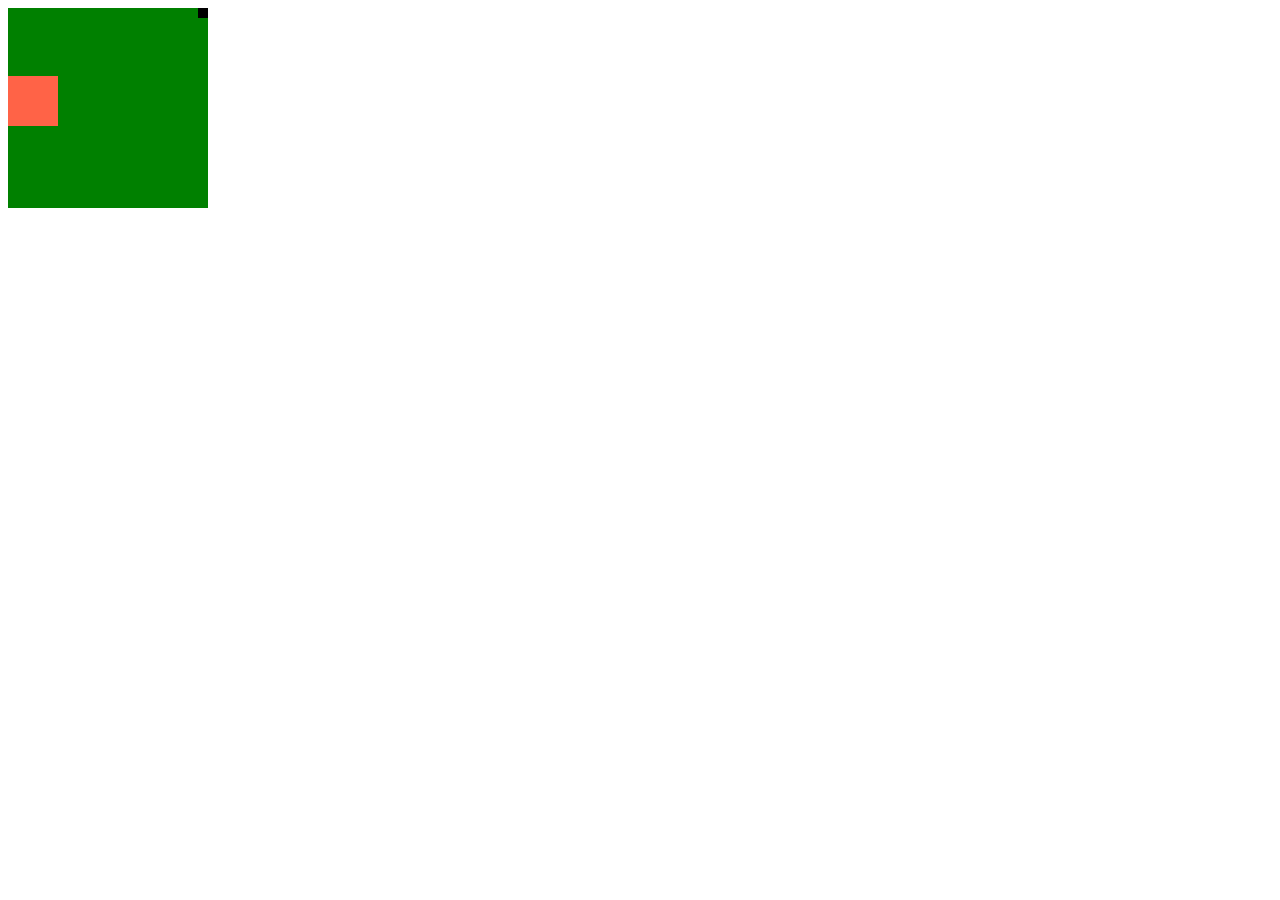
<file: anim.html>
<!DOCTYPE html>
<html lang="en">
<head>
    <meta charset="UTF-8">
    <meta http-equiv="X-UA-Compatible" content="IE=edge">
    <meta name="viewport" content="width=device-width, initial-scale=1.0">
    <title>anime</title>
</head>
<body>
    <div id="continer">
        <div id="cir"></div>
        <div id="box"></div>
    </div>
    <script src="./js/anim.js"></script>
    <link rel="stylesheet" href="./styles/anim.css"></link>
    
</body>
</html>
</file>
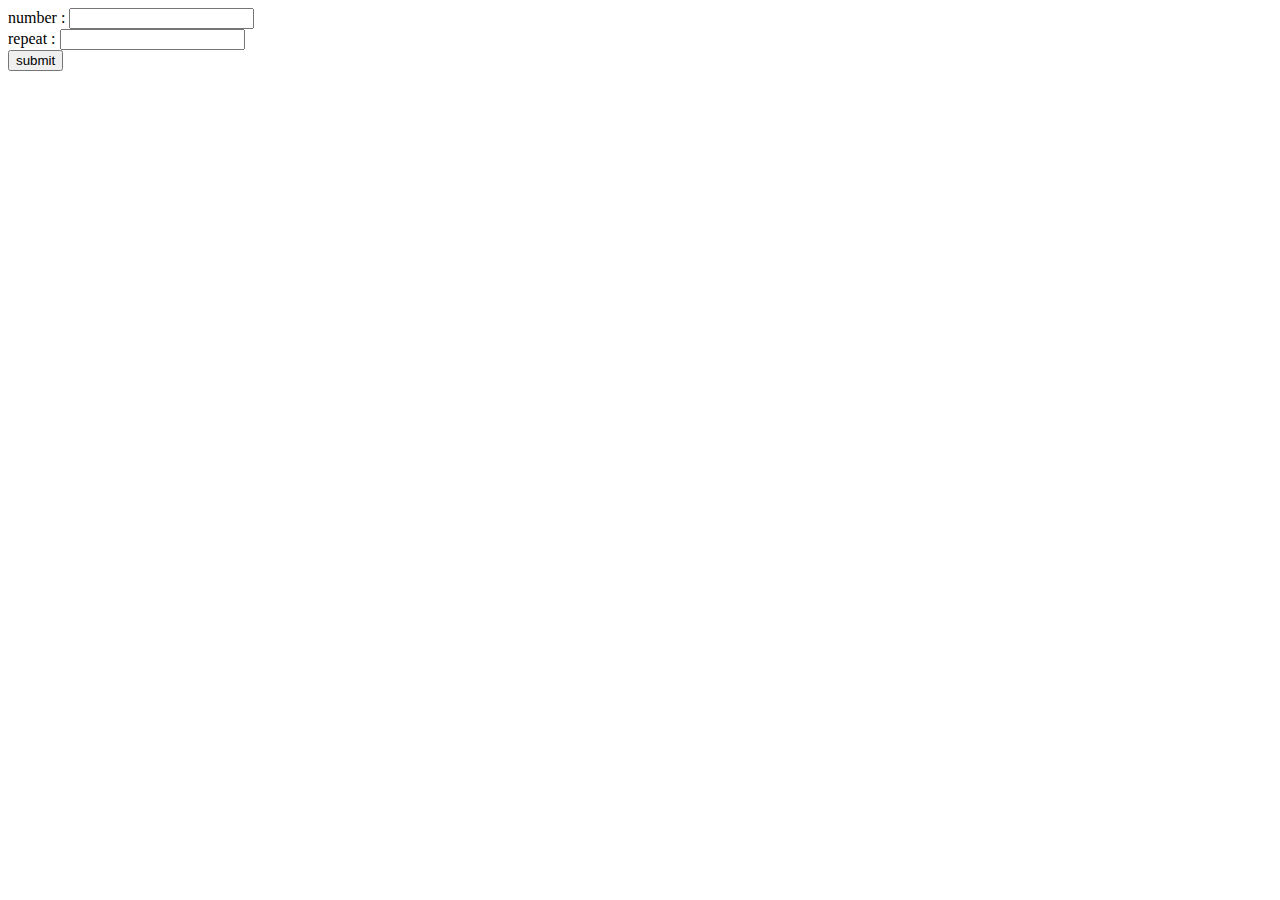
<file: form.html>
<!DOCTYPE html>
<html lang="en">
<head>
    <meta charset="UTF-8">
    <meta http-equiv="X-UA-Compatible" content="IE=edge">
    <meta name="viewport" content="width=device-width, initial-scale=1.0">
    <title>Document</title>
</head>
<body>

    <script src="./js/form.js"></script>
    <form onsubmit="return (validation())" method="post">
        number : <input type="text" name="num1" id="num1"><br>
        repeat : <input type="text" name="num2" id="num2"><br>
        <input type="submit" value="submit"></input>
    </form>
    
</body>
</html>
</file>
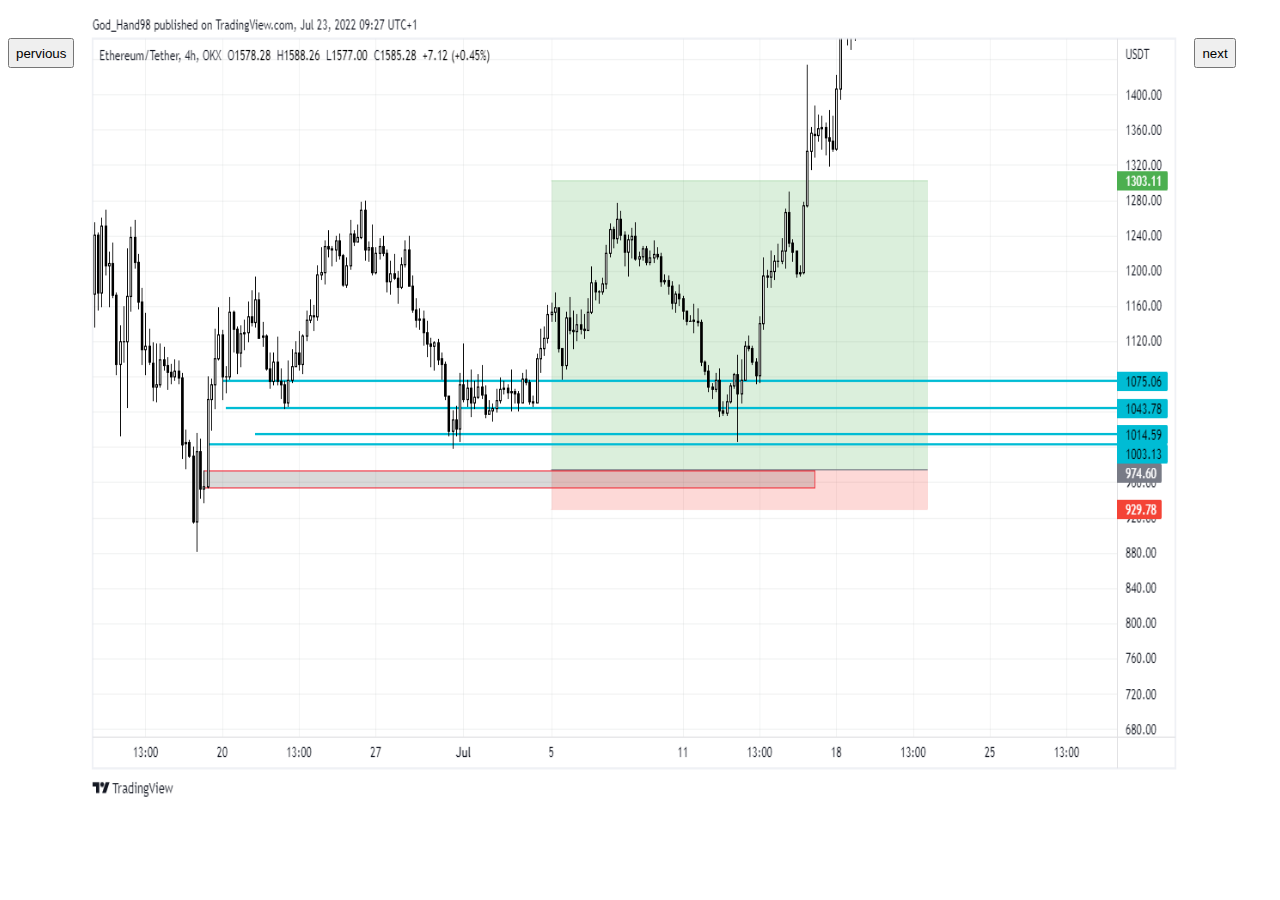
<file: slider.html>
<!DOCTYPE html>
<html lang="en">
<head>
    <meta charset="UTF-8">
    <meta http-equiv="X-UA-Compatible" content="IE=edge">
    <meta name="viewport" content="width=device-width, initial-scale=1.0">
    <title>Document</title>
</head>
<body>
    <link rel="stylesheet" href="./styles/slider.css"></link>
    
        <button onclick="prev()">pervious</button>
        <img id="slider" src="./img/1.png" alt="" width="1100px" height="800px">
        <button onclick="next()">next</button>
    
    <script src="./js/slider.js"></script>
</body>
</html>
</file>
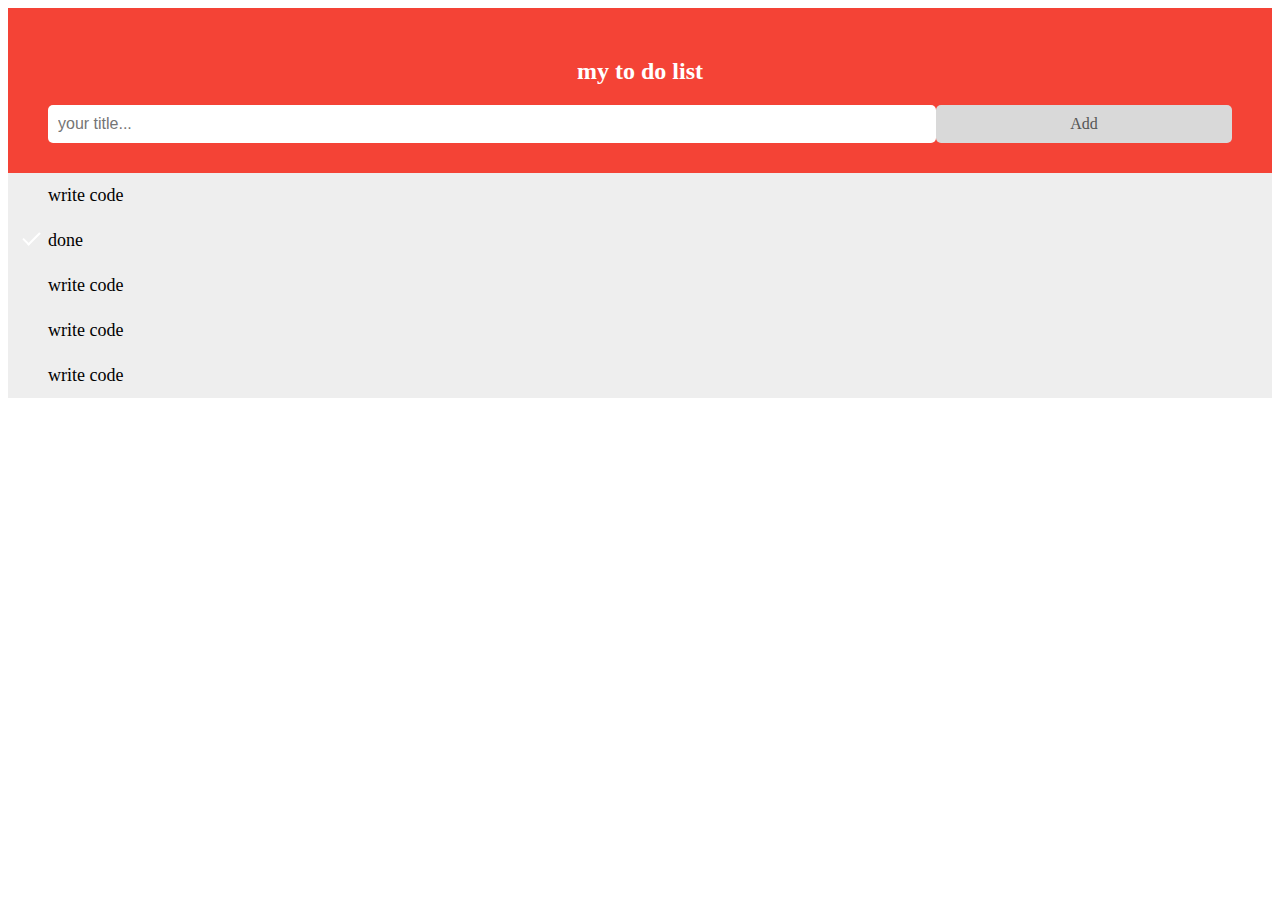
<file: todo.html>
<!DOCTYPE html>
<html lang="en">
<head>
    <meta charset="UTF-8">
    <meta http-equiv="X-UA-Compatible" content="IE=edge">
    <meta name="viewport" content="width=device-width, initial-scale=1.0">
    <title>to do list</title>
</head>
<body>
    <div id="mydiv" class="header">
        <h2>my to do list</h2>
        <input type="text" id="myinput" placeholder="your title...">
        <span onclick ="newElement()" class ="addbtn">Add</span>
    </div>

    <ul id="myul">
        <li>write code</li>
        <li class="checked">done</li>
        <li>write code</li>
        <li>write code</li>
        <li>write code</li>
    </ul>

    <link rel="stylesheet" href="./styles/todo.css">
    <script src="./js/todo.js"></script>

</body>
</html>
</file>
<file: styles/anim.css>
#continer {
    width : 200px;
    height: 200px;
    background: green;
    position: relative;
}

#box {
    width: 50px;
    height: 50px;
    background: tomato;
    position: absolute;
}


#cir {
    width: 10px;
    height: 10px;
    background: black;
    position:relative;
    /* left: 190px; */
    float: right;
}
</file>
<file: styles/slider.css>
button {
    margin-top: 30px;
    float: left;
    height: 30px;
}

img {
    float: left;
    margin-left: 10px;
    margin-right: 10px;
}
</file>
<file: styles/todo.css>
* {
    box-sizing: border-box;
}


ul {
    margin: 0;
    padding: 0;
}

ul li {
    cursor: pointer;
    position: relative;
    padding: 12px 8px 12px 40px;
    background: #eee;
    font-size: 18px;
    transition: 0.2s;

    -webkit-user-select: none;
    -moz-user-select: none;
    -ms-user-select: none;
    user-select: none;
}

ul li:nth-child(add){
    background: #f9f9f9;
}

ul li:hover {
    background: #ddd;
}

ul li.checked:before {
    content: " ";
    position: absolute;
    border-color: #fff;
    border-style: solid;
    border-width: 0 2px 2px 0;
    top: 10px;
    left: 19px;
    transform: rotate(45deg);
    height: 15px;
    width: 7px;
}


.close {
    position: absolute;
    right: 0;
    top: 0;
    padding: 12px 16px 12px 16px;
}

.close:hover {
    background-color: #f44336;
    color: white;
}

.header {
    background-color: #f44336;
    padding: 30px 40px;
    color: white;
    text-align: center;
}

.header:after {
    content: " ";
    display: table;
    clear: both;
}

input {
    margin: 0;
    border: none;
    border-radius: 5px;
    width: 75%;
    padding: 10px;
    float: left;
    font-size: 16px;
}

.addbtn{
    padding: 10px;
    width: 25%;
    background: #d9d9d9;
    color: #555;
    float: left;
    text-align: center;
    font-size: 16px;
    cursor: pointer;
    transition: 0.3s;
    border-radius: 5px;
}

.addbtn:hover {
    background-color: #bbb;
}
</file>
